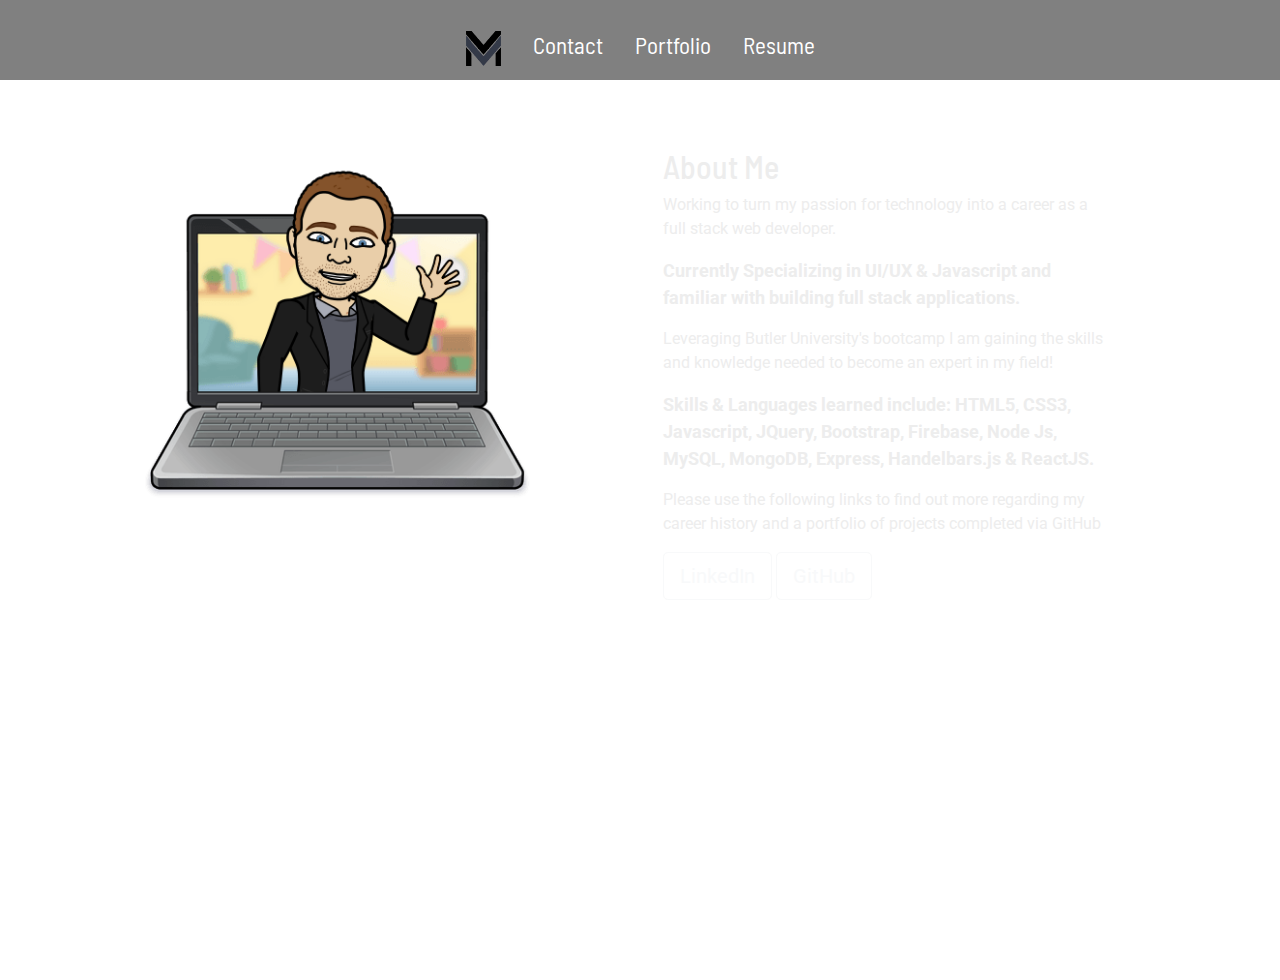
<file: index.html>
<!DOCTYPE html>
<html lang="en">
  <head>
    <meta charset="UTF-8" />
    <link rel="icon" href="Assets/mv.png" />
    <meta name="viewport" content="width=device-width, initial-scale=1.0" />
    <title>About Mike</title>

    <link
      rel="stylesheet"
      href="https://stackpath.bootstrapcdn.com/bootstrap/4.3.1/css/bootstrap.min.css"
      integrity="sha384-ggOyR0iXCbMQv3Xipma34MD+dH/1fQ784/j6cY/iJTQUOhcWr7x9JvoRxT2MZw1T"
      crossorigin="anonymous"
    />
    <link rel="preconnect" href="https://fonts.gstatic.com" />
    <link
      href="https://fonts.googleapis.com/css2?family=Barlow+Semi+Condensed:wght@300&family=Roboto:wght@300&display=swap"
      rel="stylesheet"
    />
    <link rel="stylesheet" href="css/style.css" />
  </head>
  <body>
    <div class="header">
      <ul class="nav justify-content-center">
        <li class="nav-item">
          <a class="nav-link" href="#"
            ><img src="Assets/logo-mv.png" id="logo" height="35px" width="35px"
          /></a>
        </li>
        <li class="nav-item">
          <a class="nav-link" href="contact.html">Contact</a>
        </li>
        <li class="nav-item">
          <a class="nav-link" href="portfolio.html">Portfolio</a>
        </li>
        <li class="nav-item">
          <a class="nav-link" href="resume.html">Resume</a>
        </li>
      </ul>
    </div>

    <div class="main">
      <div class="container">
        <div class="row">
          <div class="col-sm-5 left-main">
            <div class="photo">
              <img class="mike-computer" src="Assets/me.png" />
            </div>
          </div>

          <div class="col-sm-5 right-main">
            <h2>About Me</h2>
            <p>
              Working to turn my passion for technology into a career as a full
              stack web developer.
            </p>
            <p class="bold">
              Currently Specializing in UI/UX & Javascript and familiar with
              building full stack applications.
            </p>
            <p>
              Leveraging Butler University's bootcamp I am gaining the skills
              and knowledge needed to become an expert in my field!
            </p>
            <p class="bold">
              Skills & Languages learned include: HTML5, CSS3, Javascript,
              JQuery, Bootstrap, Firebase, Node Js, MySQL, MongoDB, Express,
              Handelbars.js & ReactJS.
            </p>
            <p>
              Please use the following links to find out more regarding my
              career history and a portfolio of projects completed via GitHub
            </p>
            <a
              class="btn btn-lg btn-outline-light"
              href="https://www.linkedin.com/in/mike-voynovich-77b7278/"
              target="-blank"
              role="button"
              >LinkedIn</a
            >
            <a
              class="btn btn-lg btn-outline-light"
              href="https://github.com/Devoyno"
              target="-blank"
              role="button"
              >GitHub</a
            >
          </div>
        </div>
        <div class="row links">
          <div class="col-12 social-media"></div>
        </div>
      </div>
    </div>

    <script
      src="https://code.jquery.com/jquery-3.3.1.slim.min.js"
      integrity="sha384-q8i/X+965DzO0rT7abK41JStQIAqVgRVzpbzo5smXKp4YfRvH+8abtTE1Pi6jizo"
      crossorigin="anonymous"
    ></script>
    <script
      src="https://cdnjs.cloudflare.com/ajax/libs/popper.js/1.14.7/umd/popper.min.js"
      integrity="sha384-UO2eT0CpHqdSJQ6hJty5KVphtPhzWj9WO1clHTMGa3JDZwrnQq4sF86dIHNDz0W1"
      crossorigin="anonymous"
    ></script>
    <script
      src="https://stackpath.bootstrapcdn.com/bootstrap/4.3.1/js/bootstrap.min.js"
      integrity="sha384-JjSmVgyd0p3pXB1rRibZUAYoIIy6OrQ6VrjIEaFf/nJGzIxFDsf4x0xIM+B07jRM"
      crossorigin="anonymous"
    ></script>
  </body>
</html>
</file>
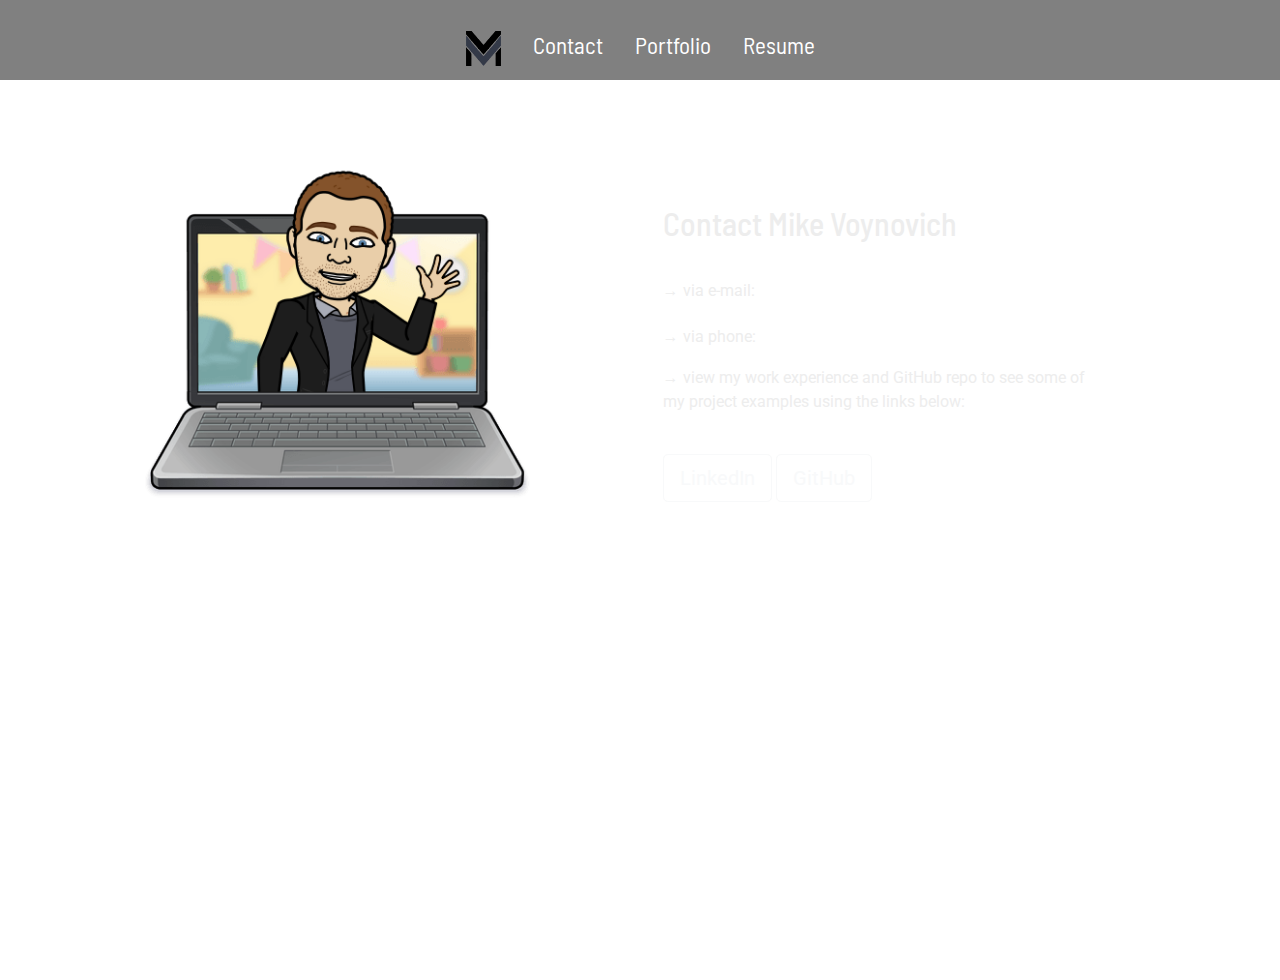
<file: contact.html>
<!DOCTYPE html>
<html lang="en">
  <head>
    <meta charset="UTF-8" />
    <link rel="icon" href="Assets/mv.png" />
    <meta name="viewport" content="width=device-width, initial-scale=1.0" />
    <title>Contact Mike</title>

    <link
      rel="stylesheet"
      href="https://stackpath.bootstrapcdn.com/bootstrap/4.3.1/css/bootstrap.min.css"
      integrity="sha384-ggOyR0iXCbMQv3Xipma34MD+dH/1fQ784/j6cY/iJTQUOhcWr7x9JvoRxT2MZw1T"
      crossorigin="anonymous"
    />
    <link href="https://fonts.googleapis.com/css2?family=Barlow+Semi+Condensed:wght@300&family=Roboto:wght@300&display=swap" rel="stylesheet">
    <link rel="stylesheet" href="css/style.css" />
  </head>
  <body>
    <div class="header">
      <ul class="nav justify-content-center">
        <li class="nav-item">
          <a class="nav-link active" href="index.html"><img id="logo" src="Assets/logo-mv.png" height="35px" width="35px"></a>
        </li>
        <li class="nav-item">
          <a class="nav-link" href="#">Contact</a>
        </li>
        <li class="nav-item">
          <a class="nav-link" href="portfolio.html">Portfolio</a>
        </li>
        <li class="nav-item">
          <a class="nav-link" href="resume.html">Resume</a>
        </li>
      </ul>
    </div>

    <div class="main">
      <div class="container">
        <div class="row">
          <div class="col-sm-5 left-main">
            <div class="photo">
              <img class="mike-computer" src="Assets/me.png"/>
            </div>
          </div>

          <div class="col-sm-5 contact-right-main">
            <h2>Contact Mike Voynovich</h2>
            <br>
           
            <p>
              &#8594; via e-mail: <a href = "mailto: mvoyno@gmail.com">mvoyno@gmail.com</a>
            </p>
            <p>
              &#8594; via phone: <a href = "tel: 3176578039">317.657.8039</a>
            </p>
            <p>
              &#8594; view my work experience and GitHub repo to see some of my project examples using the links below:
            </p>
            <br>
            <a
            class="btn btn-lg btn-outline-light"
            href="https://www.linkedin.com/in/mike-voynovich-77b7278/"
            target="-blank"
            role="button"
            >LinkedIn</a
          >
          <a
            class="btn btn-lg btn-outline-light"
            href="https://github.com/Devoyno"
            target="-blank"
            role="button"
            >GitHub</a
          >
          </div>
        </div>
        <div class="row links">
          <div class="col-12 social-media">
          
          </div>
        </div>
      </div>
    </div>

    <script
      src="https://code.jquery.com/jquery-3.3.1.slim.min.js"
      integrity="sha384-q8i/X+965DzO0rT7abK41JStQIAqVgRVzpbzo5smXKp4YfRvH+8abtTE1Pi6jizo"
      crossorigin="anonymous"
    ></script>
    <script
      src="https://cdnjs.cloudflare.com/ajax/libs/popper.js/1.14.7/umd/popper.min.js"
      integrity="sha384-UO2eT0CpHqdSJQ6hJty5KVphtPhzWj9WO1clHTMGa3JDZwrnQq4sF86dIHNDz0W1"
      crossorigin="anonymous"
    ></script>
    <script
      src="https://stackpath.bootstrapcdn.com/bootstrap/4.3.1/js/bootstrap.min.js"
      integrity="sha384-JjSmVgyd0p3pXB1rRibZUAYoIIy6OrQ6VrjIEaFf/nJGzIxFDsf4x0xIM+B07jRM"
      crossorigin="anonymous"
    ></script>
  </body>
</html>
</file>
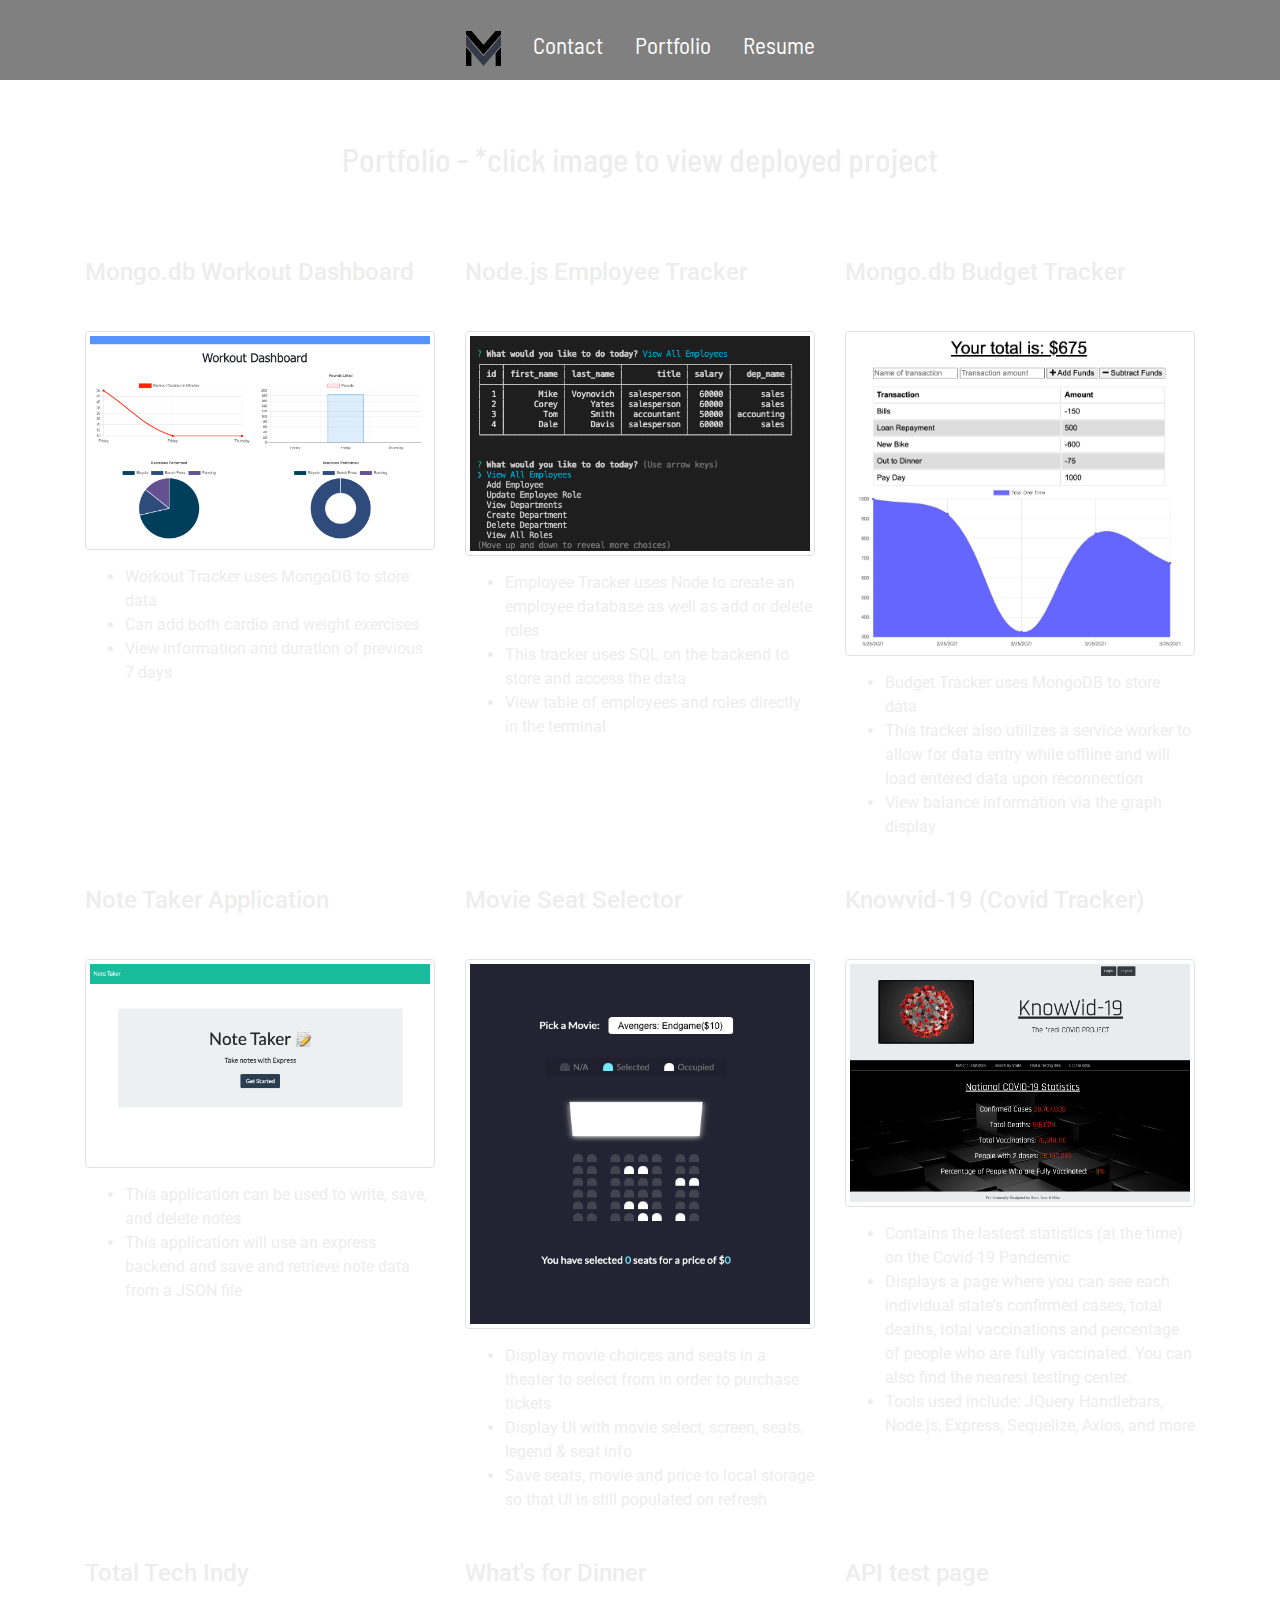
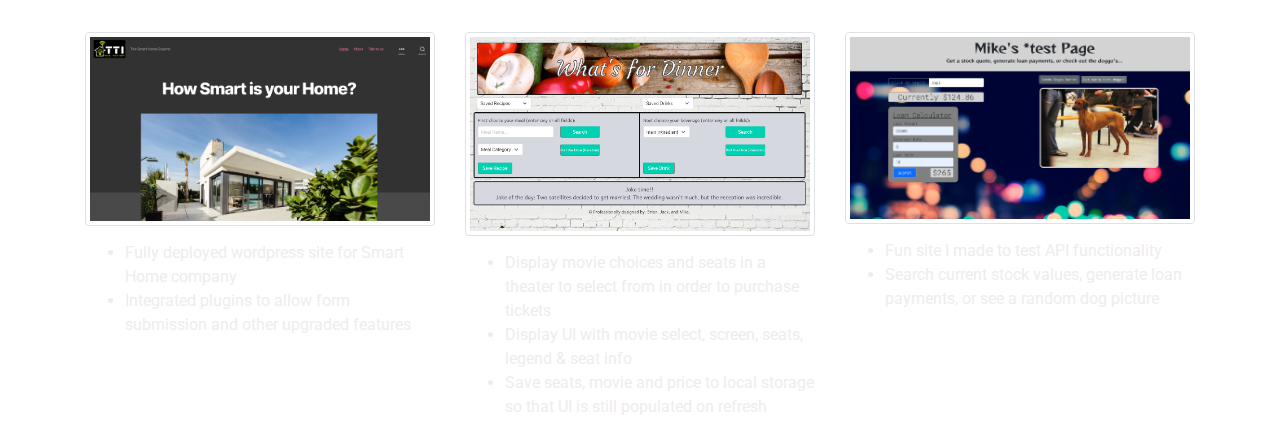
<file: portfolio.html>
<!DOCTYPE html>
<html lang="en">
  <head>
    <meta charset="UTF-8" />
    <link rel="icon" href="Assets/mv.png" />
    <meta name="viewport" content="width=device-width, initial-scale=1.0" />
    <title>Mike's Projects</title>

    <link
      rel="stylesheet"
      href="https://stackpath.bootstrapcdn.com/bootstrap/4.3.1/css/bootstrap.min.css"
      integrity="sha384-ggOyR0iXCbMQv3Xipma34MD+dH/1fQ784/j6cY/iJTQUOhcWr7x9JvoRxT2MZw1T"
      crossorigin="anonymous"
    />
    <link rel="preconnect" href="https://fonts.gstatic.com">
    <link href="https://fonts.googleapis.com/css2?family=Barlow+Semi+Condensed:wght@300&family=Roboto:wght@300&display=swap" rel="stylesheet">
    <link rel="stylesheet" href="css/style.css" />
  </head>
  <body>
    <div class="header">
      <ul class="nav justify-content-center">
        <li class="nav-item">
          <a class="nav-link active" href="index.html"><img id="logo" src="Assets/logo-mv.png" height="35px" width="35px"></a>
        </li>
        <li class="nav-item">
          <a class="nav-link" href="contact.html">Contact</a>
        </li>
        <li class="nav-item">
          <a class="nav-link" href="#">Portfolio</a>
        </li>
        <li class="nav-item">
          <a class="nav-link" href="resume.html">Resume</a>
        </li>
      </ul>
    </div>

    <div class="main">
      <div class="container">
        <div class="row">
          <div class="col-12 col-sm-12 col-md-12 col-lg-12">
              <header class="content-header" style="height:20%">
            <h2>Portfolio - *click image to view deployed project</h2>
              </header>
            </div>
          </div>
        <div class="row projects">
          <div class="col-sm">
            <h4>Mongo.db Workout Dashboard</h4>
                  <a href="https://github.com/Devoyno/fitness_tracker" target="_blank" style="color: white; padding-left: 10px; font-size: 14px;">Click here to view code</a>
                  <a href="https://fierce-anchorage-88572.herokuapp.com/?id=6054a232da9eb60015cc9675" target="_blank">
                  <img
                    src="Assets/workout.png"
                    alt="test"
                    class="img-thumbnail"
                    />
                  </a>
                  <ul class="info">
                    <li>Workout Tracker uses MongoDB to store data</li>
                    <li>Can add both cardio and weight exercises</li>
                    <li>View information and duration of previous 7 days</li>
                  </ul>
          </div>
          <div class="col-sm">
            <h4>Node.js Employee Tracker</h4>
                  <a href="https://github.com/Devoyno/employee_tracker" target="_blank" style="color: white; padding-left: 10px; font-size: 14px;">Click here to view code</a>
                  <a href="https://drive.google.com/file/d/1PaFjMm8yPHGcvPj5V4KuXvmAF44v0Pju/view" target="_blank">
                  <img
                    src="Assets/employee.png"
                    alt="test"
                    class="img-thumbnail"
                    />
                  </a>
                  <ul class="info">
                    <li>Employee Tracker uses Node to create an employee database as well as add or delete roles</li>
                    <li>This tracker uses SQL on the backend to store and access the data</li>
                    <li>View table of employees and roles directly in the terminal</li>
                  </ul>
          </div>
          <div class="col-sm">
            <h4>Mongo.db Budget Tracker</h4>
                  <a href="https://github.com/Devoyno/budget_tracker" target="_blank" style="color: white; padding-left: 10px; font-size: 14px;">Click here to view code</a>
                  <a href="https://fathomless-peak-55122.herokuapp.com/" target="_blank">
                  <img
                    src="Assets/budget.png"
                    alt="test"
                    class="img-thumbnail"
                    />
                  </a>
                  <ul class="info">
                    <li>Budget Tracker uses MongoDB to store data</li>
                    <li>This tracker also utilizes a service worker to allow for data entry while offline and will load entered data upon reconnection</li>
                    <li>View balance information via the graph display</li>
                  </ul>
          </div>
        </div>
        <div class="row projects">
          <div class="col-sm">
            <h4>Note Taker Application</h4>
                  <a href="https://github.com/Devoyno/fitness_tracker" target="_blank" style="color: white; padding-left: 10px; font-size: 14px;">Click here to view code</a>
                  <a href="https://fierce-anchorage-88572.herokuapp.com/?id=6054a232da9eb60015cc9675" target="_blank">
                  <img
                    src="Assets/notes.png"
                    alt="test"
                    class="img-thumbnail"
                    />
                  </a>
                  <ul class="info">
                    <li>This application can be used to write, save, and delete notes</li>
                    <li>This application will use an express backend and save and retrieve note data from a JSON file</li>
                  </ul>
          </div>
          <div class="col-sm">
            <h4>Movie Seat Selector</h4>
                  <a href="https://github.com/Devoyno/movie_seats" target="_blank" style="color: white; padding-left: 10px; font-size: 14px;">Click here to view code</a>
                  <a href="https://devoyno.github.io/movie_seats/" target="_blank">
                  <img
                    src="Assets/movie.png"
                    alt="test"
                    class="img-thumbnail"
                    />
                  </a>
                  <ul class="info">
                    <li>Display movie choices and seats in a theater to select from in order to purchase tickets</li>
                    <li>Display UI with movie select, screen, seats, legend & seat info</li>
                    <li>Save seats, movie and price to local storage so that UI is still populated on refresh</li>
                  </ul>
          </div>
          <div class="col-sm">
            <h4>Knowvid-19 (Covid Tracker)</h4>
                  <a href="https://github.com/Devoyno/budget_tracker" target="_blank" style="color: white; padding-left: 10px; font-size: 14px;">Click here to view code</a>
                  <a href="https://fathomless-peak-55122.herokuapp.com/" target="_blank">
                  <img
                    src="Assets/knowvid.png"
                    alt="test"
                    class="img-thumbnail"
                    />
                  </a>
                  <ul class="info">
                    <li>Contains the lastest statistics (at the time) on the Covid-19 Pandemic</li>
                    <li>Displays a page where you can see each individual state's confirmed cases, total deaths, total vaccinations and percentage of people who are fully vaccinated. You can also find the nearest testing center.</li>
                    <li>Tools used include: JQuery Handlebars, Node.js, Express, Sequelize, Axios, and more</li>
                  </ul>
          </div>
        </div>
        <div class="row projects">
          <div class="col-sm">
            <h4>Total Tech Indy</h4>
                  <a href="#" style="color: white; padding-left: 10px; font-size: 14px;">Code not viewable, deployed site</a>
                  <a href="https://fierce-anchorage-88572.herokuapp.com/?id=6054a232da9eb60015cc9675" target="_blank">
                  <img
                    src="Assets/tti.png"
                    alt="test"
                    class="img-thumbnail"
                    />
                  </a>
                  <ul class="info">
                    <li>Fully deployed wordpress site for Smart Home company</li>
                    <li>Integrated plugins to allow form submission and other upgraded features</li>
                  </ul>
          </div>
          <div class="col-sm">
            <h4>What's for Dinner</h4>
                  <a href="https://github.com/Devoyno/food_drinks_jokes" target="_blank" style="color: white; padding-left: 10px; font-size: 14px;">Click here to view code</a>
                  <a href="https://devoyno.github.io/food_drinks_jokes/" target="_blank">
                  <img
                    src="Assets/din.png"
                    alt="test"
                    class="img-thumbnail"
                    />
                  </a>
                  <ul class="info">
                    <li>Display movie choices and seats in a theater to select from in order to purchase tickets</li>
                    <li>Display UI with movie select, screen, seats, legend & seat info</li>
                    <li>Save seats, movie and price to local storage so that UI is still populated on refresh</li>
                  </ul>
          </div>
          <div class="col-sm">
            <h4>API test page</h4>
                  <a href="https://github.com/Devoyno/test_page" target="_blank" style="color: white; padding-left: 10px; font-size: 14px;">Click here to view code</a>
                  <a href="https://devoyno.github.io/test_page/" target="_blank">
                  <img
                    src="Assets/test.png"
                    alt="test"
                    class="img-thumbnail"
                    />
                  </a>
                  <ul class="info">
                    <li>Fun site I made to test API functionality</li>
                    <li>Search current stock values, generate loan payments, or see a random dog picture</li>
                  </ul>
          </div>
        </div>
      </div>
    </div>

    <script
      src="https://code.jquery.com/jquery-3.3.1.slim.min.js"
      integrity="sha384-q8i/X+965DzO0rT7abK41JStQIAqVgRVzpbzo5smXKp4YfRvH+8abtTE1Pi6jizo"
      crossorigin="anonymous"
    ></script>
    <script
      src="https://cdnjs.cloudflare.com/ajax/libs/popper.js/1.14.7/umd/popper.min.js"
      integrity="sha384-UO2eT0CpHqdSJQ6hJty5KVphtPhzWj9WO1clHTMGa3JDZwrnQq4sF86dIHNDz0W1"
      crossorigin="anonymous"
    ></script>
    <script
      src="https://stackpath.bootstrapcdn.com/bootstrap/4.3.1/js/bootstrap.min.js"
      integrity="sha384-JjSmVgyd0p3pXB1rRibZUAYoIIy6OrQ6VrjIEaFf/nJGzIxFDsf4x0xIM+B07jRM"
      crossorigin="anonymous"
    ></script>
  </body>
</html>
</file>
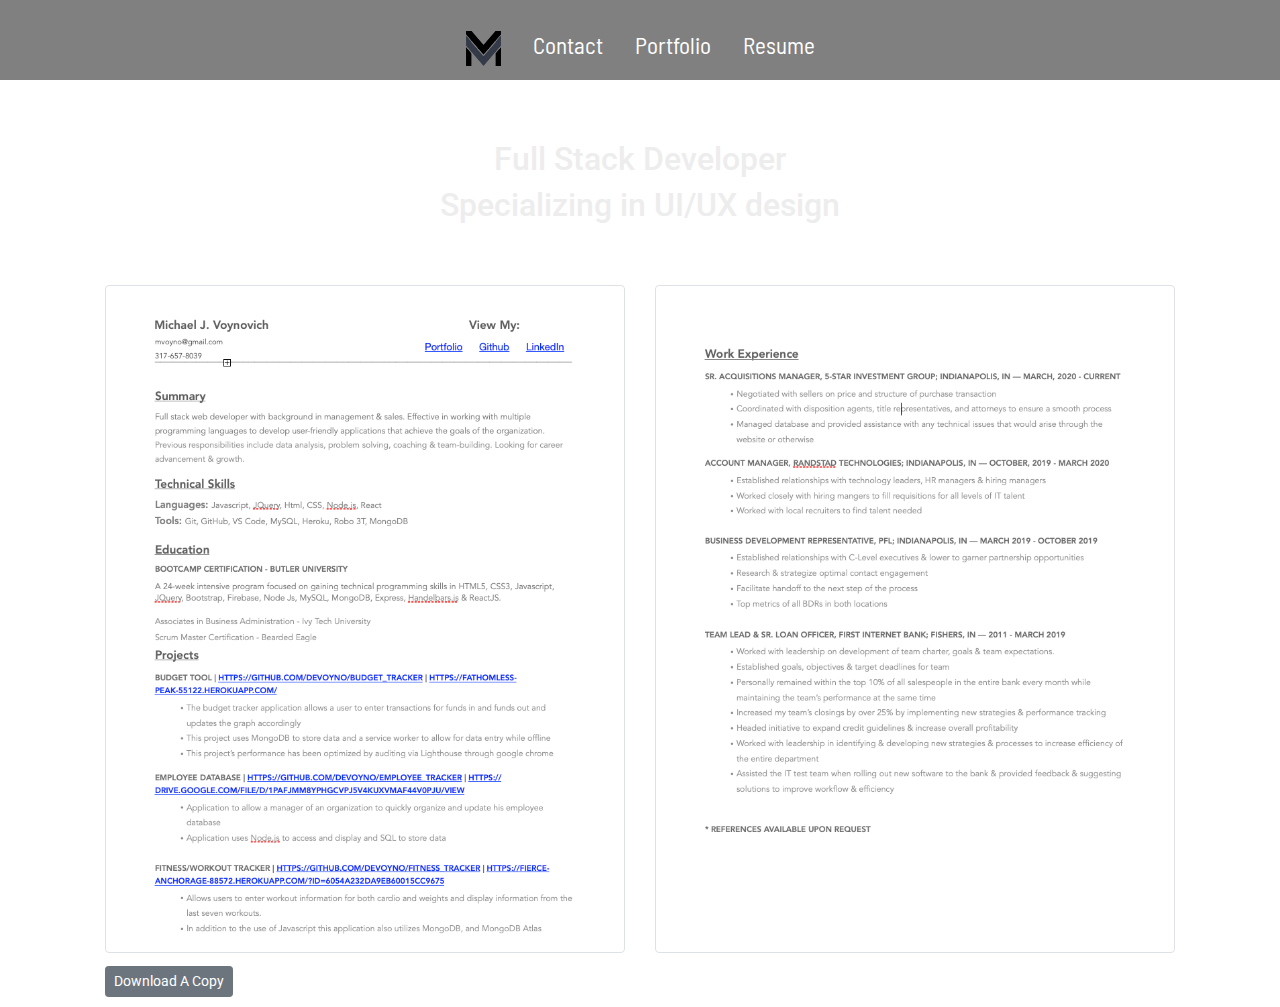
<file: resume.html>
<!DOCTYPE html>
<html lang="en">
  <head>
    <meta charset="UTF-8" />
    <link rel="icon" href="Assets/mv.png" />
    <meta name="viewport" content="width=device-width, initial-scale=1.0" />
    <title>Mike's Resume</title>

    <link
      rel="stylesheet"
      href="https://stackpath.bootstrapcdn.com/bootstrap/4.3.1/css/bootstrap.min.css"
      integrity="sha384-ggOyR0iXCbMQv3Xipma34MD+dH/1fQ784/j6cY/iJTQUOhcWr7x9JvoRxT2MZw1T"
      crossorigin="anonymous"
    />
    <link href="https://fonts.googleapis.com/css2?family=Barlow+Semi+Condensed:wght@300&family=Roboto:wght@300&display=swap" rel="stylesheet">
    <link rel="stylesheet" href="css/resume_style.css" />
  </head>
  <body>
    <div class="header">
      <ul class="nav justify-content-center">
        <li class="nav-item">
          <a class="nav-link active" href="index.html"><img id="logo" src="Assets/logo-mv.png" height="35px" width="35px"></a>
        </li>
        <li class="nav-item">
          <a class="nav-link" href="contact.html">Contact</a>
        </li>
        <li class="nav-item">
          <a class="nav-link" href="portfolio.html">Portfolio</a>
        </li>
        <li class="nav-item">
          <a class="nav-link" href="#">Resume</a>
        </li>
      </ul>
    </div>

    <div class="main">
      <div class="container">
        <div class="row">
          <div class="col-12 col-sm-12 col-md-12 col-lg-12">
              <header class="content-header">
            <h2>Full Stack Developer</h2>
            <h2>Specializing in UI/UX design</h2>
              </header>
            </div>
          </div>
          <div class="row resume">
            <div class="col-sm">
              <img
                src="Assets/newresume1.png"
                alt="test"
                class="img-thumbnail"
                />
            </div>
            <div class="col-sm">
               <img src="Assets/newresume2.png" 
                    alt="test" 
                    class="img-thumbnail" />
            </div>
          </div>
          <a href="Assets/michael_voynovich_resume.pdf" target="_blank" download="voynovich-resume" class="btn btn-secondary btn-sm mt-2 resume-btn">Download A Copy</a>
            </div>
    </div>  
    </div>

    <script
      src="https://code.jquery.com/jquery-3.3.1.slim.min.js"
      integrity="sha384-q8i/X+965DzO0rT7abK41JStQIAqVgRVzpbzo5smXKp4YfRvH+8abtTE1Pi6jizo"
      crossorigin="anonymous"
    ></script>
    <script
      src="https://cdnjs.cloudflare.com/ajax/libs/popper.js/1.14.7/umd/popper.min.js"
      integrity="sha384-UO2eT0CpHqdSJQ6hJty5KVphtPhzWj9WO1clHTMGa3JDZwrnQq4sF86dIHNDz0W1"
      crossorigin="anonymous"
    ></script>
    <script
      src="https://stackpath.bootstrapcdn.com/bootstrap/4.3.1/js/bootstrap.min.js"
      integrity="sha384-JjSmVgyd0p3pXB1rRibZUAYoIIy6OrQ6VrjIEaFf/nJGzIxFDsf4x0xIM+B07jRM"
      crossorigin="anonymous"
    ></script>
  </body>
</html>
</file>
<file: css/style.css>
@media only screen and (min-device-width: 481px) and (max-device-width: 1024px) and (orientation: portrait) {
  .main {
    height: 100% !important;
  }
  .left-main img {
    height: 280px;
    width: 280px;
    padding-left: 50px;
  }
}

@media only screen and (max-width: 1000px) {
  .col-sm-5 {
    width: 100% !important;
  }
  .header {
    font-size: 18px !important;
    height: 65px !important;
  }
  .main {
    font-size: 12px !important;
  }
  .right-main {
    height: 20% !important;
  }
  .left-main {
    height: 20% !important;
    margin-left: 5% !important;
  }
  #logo {
    padding-bottom: 10px;
    width: 25px;
  }
  .mike-computer {
    height: 370px !important;
    width: 370px !important;
  }
}

@media only screen and (min-width: 1000px) {
  .main {
    height: 100%;
  }
}

* {
  font-family: "Roboto", sans-serif;
}

h2 {
  font-family: "Barlow Semi Condensed", sans-serif;
}

.bold {
  font-size: 18px;
  font-weight: bold;
}

.header {
  height: 80px;
  background-color: gray;
  padding-top: 20px;
  color: white;
  font-size: 23px;
}

.nav-item a {
  color: white;
}

.nav-item a:hover {
  color: rgb(212, 209, 209);
  text-decoration: underline;
}

.nav-link {
  font-family: "Barlow Semi Condensed", sans-serif;
}

#logo:hover {
  border-bottom: 2px solid white;
  padding-bottom: 3px;
}

.main {
  margin: 0px;
  background-image: url("https://i.pinimg.com/originals/f1/32/15/f13215a3276ab6f25339d39221caa4aa.jpg");
  background-size: cover;
  background-repeat: no-repeat;
  padding: 10px;
  min-height: 100vh;
}

.left-main {
  width: 40%;
  height: 600px;
  float: left;
  margin-top: 40px;
}

.mike-computer {
  height: 385px;
  width: 385px;
}

.right-main {
  width: 40%;
  height: 600px;
  margin: 5% 0% 0% 9%;
  color: rgb(237, 237, 237);
}

.right-main p a {
  color: white;
  font-size: 20px;
}

.photo {
  float: right;
}

.links {
  height: 50px;
  color: white;
}

/* contact page */

.contact-right-main {
  padding-top: 5%;
}

.contact-right-main {
  width: 40%;
  height: 600px;
  margin: 5% 0% 0% 9%;
  color: rgb(237, 237, 237);
}

.contact-right-main p a {
  color: white;
  font-size: 20px;
}

/* portfolio page */

.content-header {
  margin: 50px;
  color: rgb(237, 237, 237);
  text-align: center;
}

h4 {
  margin: 20px 0;
  color: rgb(237, 237, 237);
}

.info {
  color: rgb(237, 237, 237);
  margin-top: 15px;
}

.projects {
  border-bottom: 1px solid white;
  margin-top: 10px;
}

/* resume page */

.resume {
  margin: 5px;
}

.resume img {
  margin-top: 5px;
}

.resume-btn {
  margin-left: 20px;
}
</file>
<file: css/resume_style.css>
@media only screen and (min-device-width: 481px) and (max-device-width: 1024px) and (orientation:portrait) {
  .main {
   height: 100vh !important;
  }
  .left-main img {
   height: 320px;
   width: 320px;
  }
 }
 
 @media only screen and (max-width: 1000px){
   .col-sm-5 {
     width: 100% !important;
                }
   .header {
     font-size: 18px !important;
     height: 65px !important;
   }  
   .main {
     font-size: 12px !important;
   }    
   .right-main {
     height: 20% !important;
   }       
   .left-main {
     height: 20% !important;
     margin-left: 5% !important;
   }    
   #logo {
     padding-bottom: 10px;
     width: 25px;
   }   
 }
 
 * {
   font-family: 'Roboto', sans-serif;
 }
 
 .header {
   height: 80px;
   background-color: gray;
   padding-top: 20px;
   color: white;
   font-size: 23px;
 }
 
 .nav-item a {
   color: white;
 }
 
 .nav-item a:hover {
   color: rgb(212, 209, 209);
   text-decoration: underline;
 }

 .nav-link {
  font-family: 'Barlow Semi Condensed', sans-serif;
}

#logo:hover {
  border-bottom: 2px solid white;
  padding-bottom: 3px;
}
 
 .main {
   margin: 0px;
   /* background-image: url('https://i.pinimg.com/originals/53/d9/cd/53d9cd303086eae0decfed3d000fc976.jpg'); */
   background-image: url('https://i.pinimg.com/originals/f1/32/15/f13215a3276ab6f25339d39221caa4aa.jpg');
   background-size: cover;
   padding: 10px;
 }
 
 .left-main {
   width: 40%;
   height: 600px;
   float: left;
   margin: 10px;
 }
 
 .right-main {
   width: 40%;
   height: 600px;
   margin: 5%;
   color: rgb(237, 237, 237);
 }
 
 .right-main p a {
   color: white;
   font-size: 20px;
 }
 
 .photo {
   float: right;
 }
 
 .links {
   height: 50px;
   color: white;
 }
 
 /* portfolio page */
 
 .content-header {
   margin: 50px;
   color: rgb(237, 237, 237);
   text-align: center;
 }
 
 h4 {
   margin: 20px 0;
   color: rgb(237, 237, 237);
 }
 
 .info {
   color: rgb(237, 237, 237);
   margin-top: 15px;
 }
 
 /* resume page */
 
 .resume {
   margin: 5px;
 }
 
 .resume img {
   margin-top: 5px;
 }
 
 .resume-btn {
   margin-left: 20px;
 }
</file>
